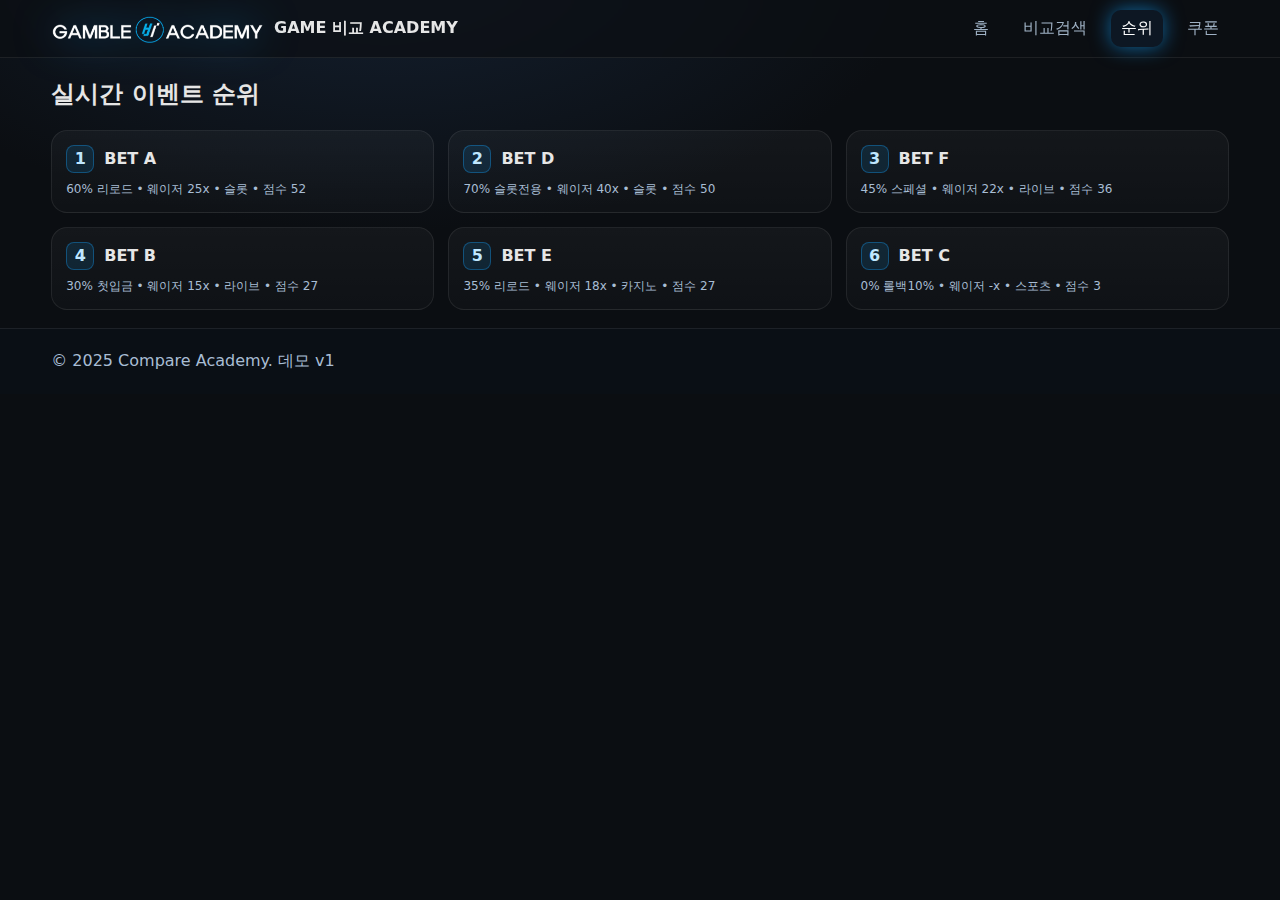
<file: ranking.html>
<!doctype html>
<html lang="ko">
<head>
  <meta charset="utf-8" />
  <meta name="viewport" content="width=device-width, initial-scale=1" />
  <title>순위 – 비교 아카데미</title>
  <meta name="description" content="온라인 카지노 이벤트 비교·순위·쿠폰 자동화 데모 사이트" />
  <link rel="stylesheet" href="./styles.css" />
</head>
<body class="page-ranking">
  <header class="topbar">
    <div class="wrap">
      <div class="brand">
        <img src="./assets/img/logo.png" alt="로고" onerror="this.style.display='none'">
        <strong>GAME 비교 ACADEMY</strong>
      </div>
      <nav class="menu">
        <a href="./index.html" data-page="home">홈</a>
        <a href="./compare.html" data-page="compare">비교검색</a>
        <a href="./ranking.html" data-page="ranking">순위</a>
        <a href="./coupon.html" data-page="coupon">쿠폰</a>
      </nav>
    </div>
  </header>

  <main class="wrap">
    <section class="ranking">
      <h2>실시간 이벤트 순위</h2>
      <ol class="cards" id="rankCards"></ol>
    </section>
  </main>

  <footer class="footer">
    <div class="wrap">© 2025 Compare Academy. 데모 v1</div>
  </footer>
  <script src="./app.js"></script>
</body>
</html>
</file>
<file: styles.css>
:root{--bg:#0b0e12;--panel:#0f141b;--line:rgba(255,255,255,.08);--text:#e6e6e6;--muted:#9fb1c4;--accent:#14a3ff}
*{box-sizing:border-box}body{margin:0;font-family:system-ui,Apple SD Gothic Neo,Segoe UI,Roboto,sans-serif;background:radial-gradient(1200px 600px at 30% -10%,#142030 0%,var(--bg) 45%) no-repeat,var(--bg);color:var(--text)}
.wrap{width:min(1200px,92vw);margin-inline:auto}
.topbar{position:sticky;top:0;z-index:20;background:rgba(11,14,18,.7);backdrop-filter:blur(8px);border-bottom:1px solid var(--line)}
.topbar .wrap{display:flex;align-items:center;gap:20px;padding:10px 0}
.brand{display:flex;align-items:center;gap:10px;font-weight:800}.brand img{height:28px;filter:drop-shadow(0 0 20px rgba(20,163,255,.6))}
.menu{margin-left:auto;display:flex;gap:14px}
.menu a{color:var(--muted);text-decoration:none;padding:8px 10px;border-radius:10px}
.menu a.active,.menu a:hover{color:#fff;background:#0d1723;box-shadow:0 0 20px rgba(20,163,255,.6)}
.hero{position:relative;margin:18px 0 8px;border-radius:18px;overflow:hidden;border:1px solid var(--line)}.hero img{width:100%;display:block}.hero-guard{position:absolute;inset:0;box-shadow:inset 0 0 120px rgba(0,0,0,.35);pointer-events:none}
.grid-2{display:grid;grid-template-columns:repeat(2,minmax(0,1fr));gap:14px;margin:14px 0 40px}
.panel{background:linear-gradient(180deg,rgba(255,255,255,.04),rgba(255,255,255,.02));border:1px solid var(--line);border-radius:16px;padding:16px}
.muted{color:#a8bdd4}
.compare{margin:22px 0}.acc-trigger{width:100%;display:grid;grid-template-columns:auto 1fr auto;align-items:center;gap:14px;background:linear-gradient(180deg,#09131c,#0b0f16);border:1px solid var(--line);padding:14px 16px;border-radius:14px;cursor:pointer;color:#d8ecff;box-shadow:0 1px 0 rgba(255,255,255,.05),0 0 24px rgba(20,163,255,.15) inset}
.acc-trigger .badge{display:inline-flex;align-items:center;justify-content:center;min-width:80px;height:32px;padding:0 10px;border-radius:10px;background:rgba(20,163,255,.12);color:#bfe7ff;border:1px solid rgba(20,163,255,.35);text-shadow:0 0 8px rgba(20,163,255,.85)}
.acc-trigger .chev{width:10px;height:10px;border-right:2px solid #bfe7ff;border-bottom:2px solid #bfe7ff;transform:rotate(-45deg);transition:transform .28s ease}
.acc-trigger[aria-expanded="true"] .chev{transform:rotate(135deg)}
.acc-panel{overflow:clip;background:var(--panel);border:1px solid var(--line);border-top:none;border-radius:0 0 14px 14px;margin-top:-10px;transform-origin:top;display:grid;grid-template-columns:1.1fr .9fr;gap:18px;padding:0 16px;max-height:0}
.acc-panel.open{border-top:1px solid var(--line);max-height:1000px}
.filters{display:grid;grid-template-columns:repeat(2,minmax(0,1fr));gap:12px;padding:16px 0 14px}
.filters label{display:grid;gap:6px;background:#0c1520;border:1px solid var(--line);border-radius:12px;padding:10px 12px}
.filters span{color:#a7c3dc;font-size:12px}.filters select{width:100%;background:#0a1018;color:#d9ecff;border:1px solid var(--line);border-radius:10px;padding:8px}
.btn-primary{background:linear-gradient(180deg,#17a7ff,#0077c7);color:#fff;border:none;border-radius:12px;padding:10px 14px;font-weight:700;box-shadow:0 8px 30px rgba(20,163,255,.35)}
.chip-list{list-style:none;padding:16px 0 18px;margin:0;display:flex;flex-wrap:wrap;gap:10px;align-content:flex-start}
.chip-list li{opacity:0;transform:translateY(8px) scale(.98);background:rgba(255,255,255,.03);border:1px solid var(--line);border-radius:999px;padding:8px 12px;color:#cfe8ff;transition:transform .38s cubic-bezier(.2,.8,.2,1),opacity .32s ease}
.chip-list li.show{opacity:1;transform:translateY(0) scale(1)}
.cards{display:grid;grid-template-columns:repeat(3,minmax(0,1fr));gap:14px;list-style:none;padding:0;margin:18px 0}
.card{background:linear-gradient(180deg,rgba(255,255,255,.04),rgba(255,255,255,.02));border:1px solid var(--line);border-radius:16px;padding:14px;transition:transform .2s ease,box-shadow .2s ease}
.card:hover{transform:translateY(-3px);box-shadow:0 10px 30px rgba(0,0,0,.25)}.card .title{display:flex;align-items:center;gap:10px;font-weight:800}
.card .title .rank{width:28px;height:28px;display:inline-grid;place-items:center;border-radius:8px;background:rgba(20,163,255,.12);border:1px solid rgba(20,163,255,.35);color:#bfe7ff}
.card .meta{color:#a8bdd4;font-size:12px;margin-top:8px}
.form{display:grid;gap:12px;margin-top:10px}
.form input,.form textarea,.form select{width:100%;background:#0a1018;color:#d9ecff;border:1px solid var(--line);border-radius:10px;padding:10px}
.footer{border-top:1px solid var(--line);padding:22px 0;color:#a8bdd4;background:#0a0f15}
@media (prefers-reduced-motion:reduce){.chip-list li,.card,.acc-trigger .chev{transition:none!important}}
</file>
